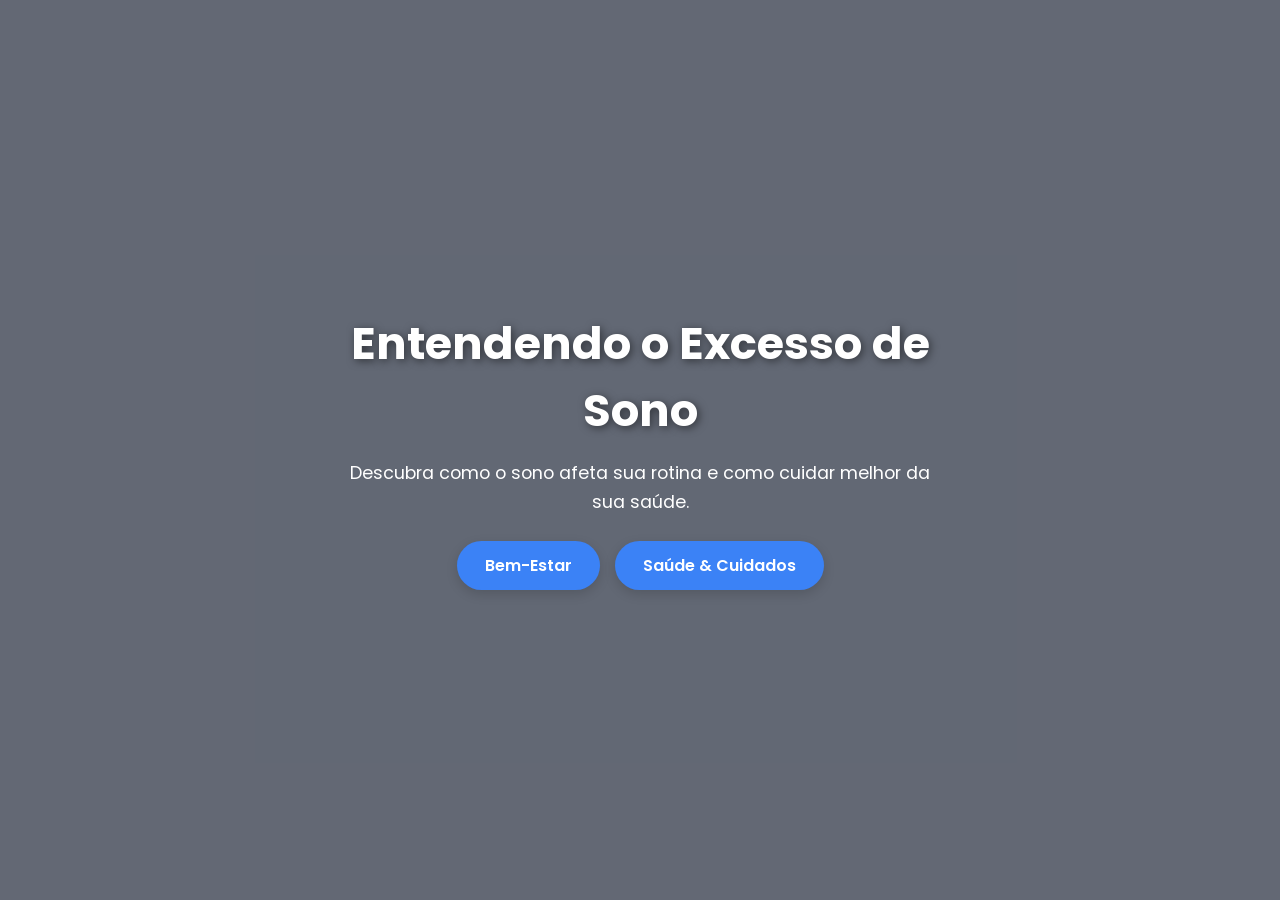
<file: index.html>
<!DOCTYPE html>
<html lang="pt-BR">
<head>
    <meta charset="UTF-8">
    <meta name="viewport" content="width=device-width, initial-scale=1.0">
    <title>Excesso de Sono</title>
    <link rel="stylesheet" href="style.css">
    <link href="https://fonts.googleapis.com/css2?family=Poppins:wght@400;600;700&display=swap" rel="stylesheet">
</head>
<body class="bg-home">
    <div class="overlay">
        <div class="container">
            <h1>Entendendo o Excesso de Sono</h1>
            <p>Descubra como o sono afeta sua rotina e como cuidar melhor da sua saúde.</p>
            <div class="btn-group">
                <button onclick="navegar('bem-estar.html')">Bem-Estar</button>
                <button onclick="navegar('saude.html')">Saúde & Cuidados</button>
            </div>
        </div>
    </div>

    <script>
        function navegar(pagina) {
            window.location.href = pagina;
        }
    </script>
</body>
</html>
</file>
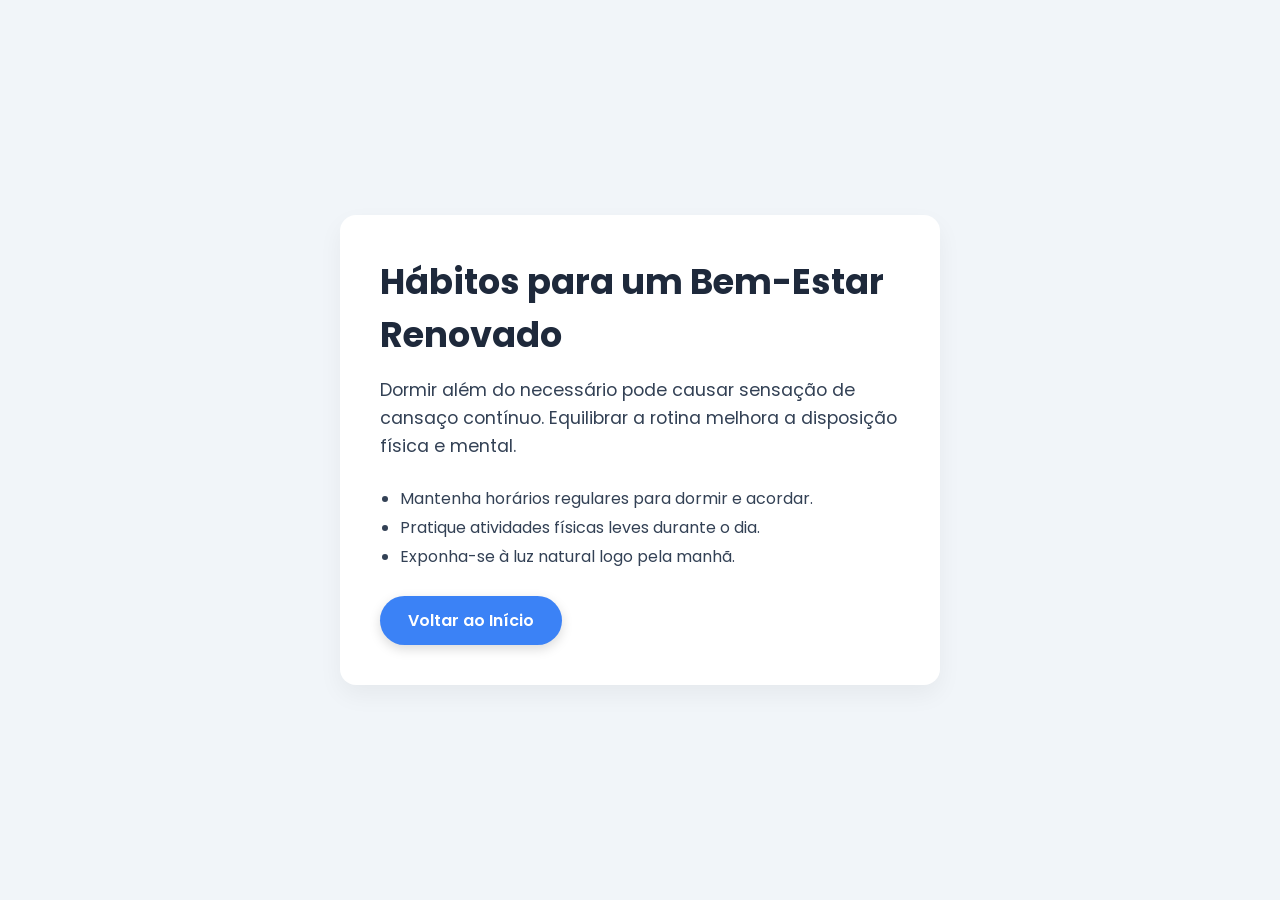
<file: bem-estar.html>
<!DOCTYPE html>
<html lang="pt-BR">
<head>
    <meta charset="UTF-8">
    <meta name="viewport" content="width=device-width, initial-scale=1.0">
    <title>Bem-Estar e Sono</title>
    <link rel="stylesheet" href="style.css">
    <link href="https://fonts.googleapis.com/css2?family=Poppins:wght@400;600;700&display=swap" rel="stylesheet">
</head>
<body class="bg-page">
    <div class="content-box">
        <h2>Hábitos para um Bem-Estar Renovado</h2>
        <p>Dormir além do necessário pode causar sensação de cansaço contínuo. Equilibrar a rotina melhora a disposição física e mental.</p>
        
        <ul>
            <li>Mantenha horários regulares para dormir e acordar.</li>
            <li>Pratique atividades físicas leves durante o dia.</li>
            <li>Exponha-se à luz natural logo pela manhã.</li>
        </ul>

        <button onclick="voltar()">Voltar ao Início</button>
    </div>

    <script>
        function voltar() {
            window.location.href = 'index.html';
        }
    </script>
</body>
</html>
</file>
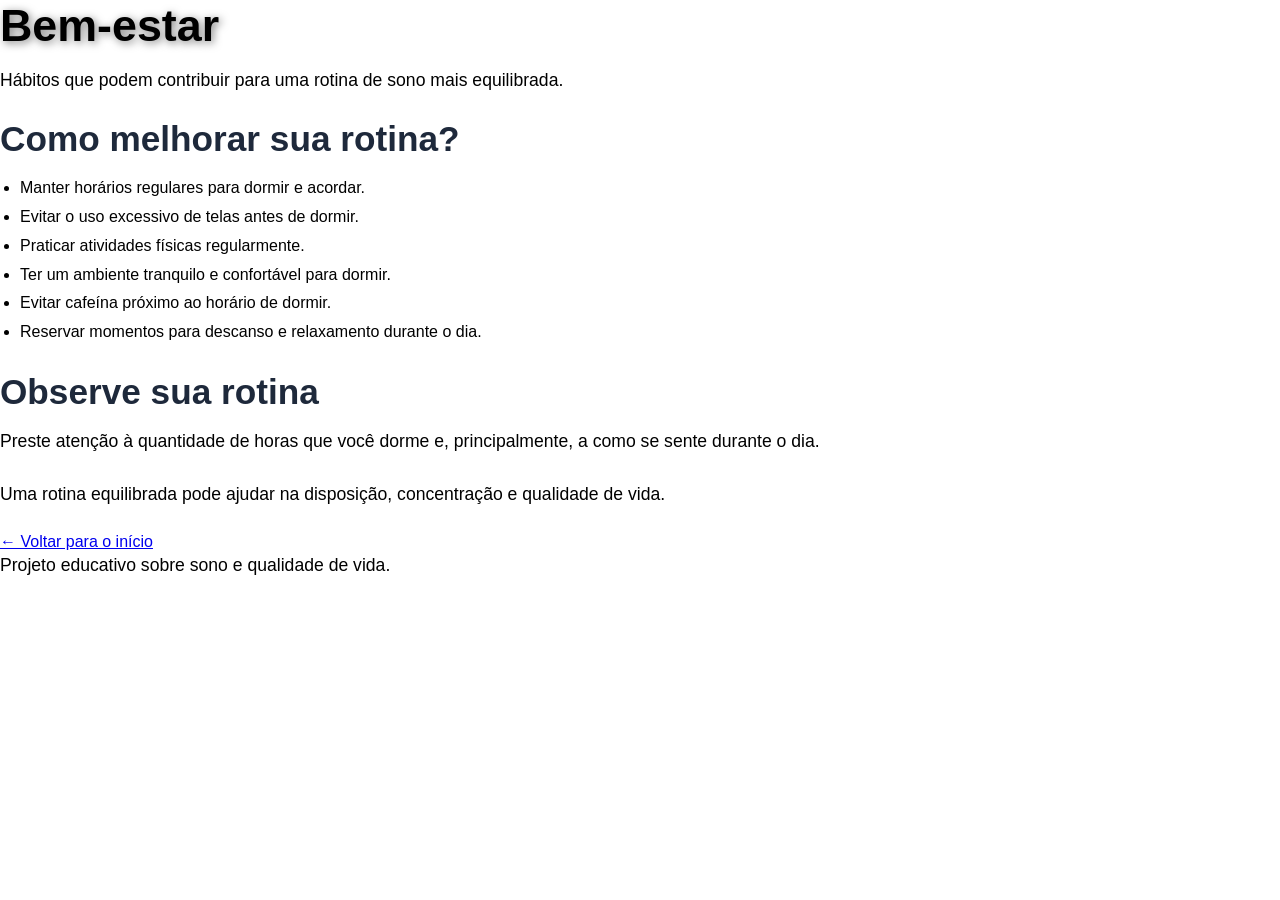
<file: bemestar.html>
<!DOCTYPE html>
<html lang="pt-BR">
<head>
    <meta charset="UTF-8">
    <meta name="viewport" content="width=device-width, initial-scale=1.0">
    <title>Bem-estar e Sono</title>
    <link rel="stylesheet" href="style.css">
</head>

<body>

    <header>
        <h1>Bem-estar</h1>
        <p>Hábitos que podem contribuir para uma rotina de sono mais equilibrada.</p>
    </header>

    <main class="conteudo">

        <section class="card">
            <h2>Como melhorar sua rotina?</h2>

            <ul>
                <li>Manter horários regulares para dormir e acordar.</li>
                <li>Evitar o uso excessivo de telas antes de dormir.</li>
                <li>Praticar atividades físicas regularmente.</li>
                <li>Ter um ambiente tranquilo e confortável para dormir.</li>
                <li>Evitar cafeína próximo ao horário de dormir.</li>
                <li>Reservar momentos para descanso e relaxamento durante o dia.</li>
            </ul>
        </section>

        <section class="card">
            <h2>Observe sua rotina</h2>

            <p>
                Preste atenção à quantidade de horas que você dorme e,
                principalmente, a como se sente durante o dia.
            </p>

            <p>
                Uma rotina equilibrada pode ajudar na disposição,
                concentração e qualidade de vida.
            </p>
        </section>

        <a href="index.html" class="voltar">← Voltar para o início</a>

    </main>

    <footer>
        <p>Projeto educativo sobre sono e qualidade de vida.</p>
    </footer>

</body>
</html>
</file>
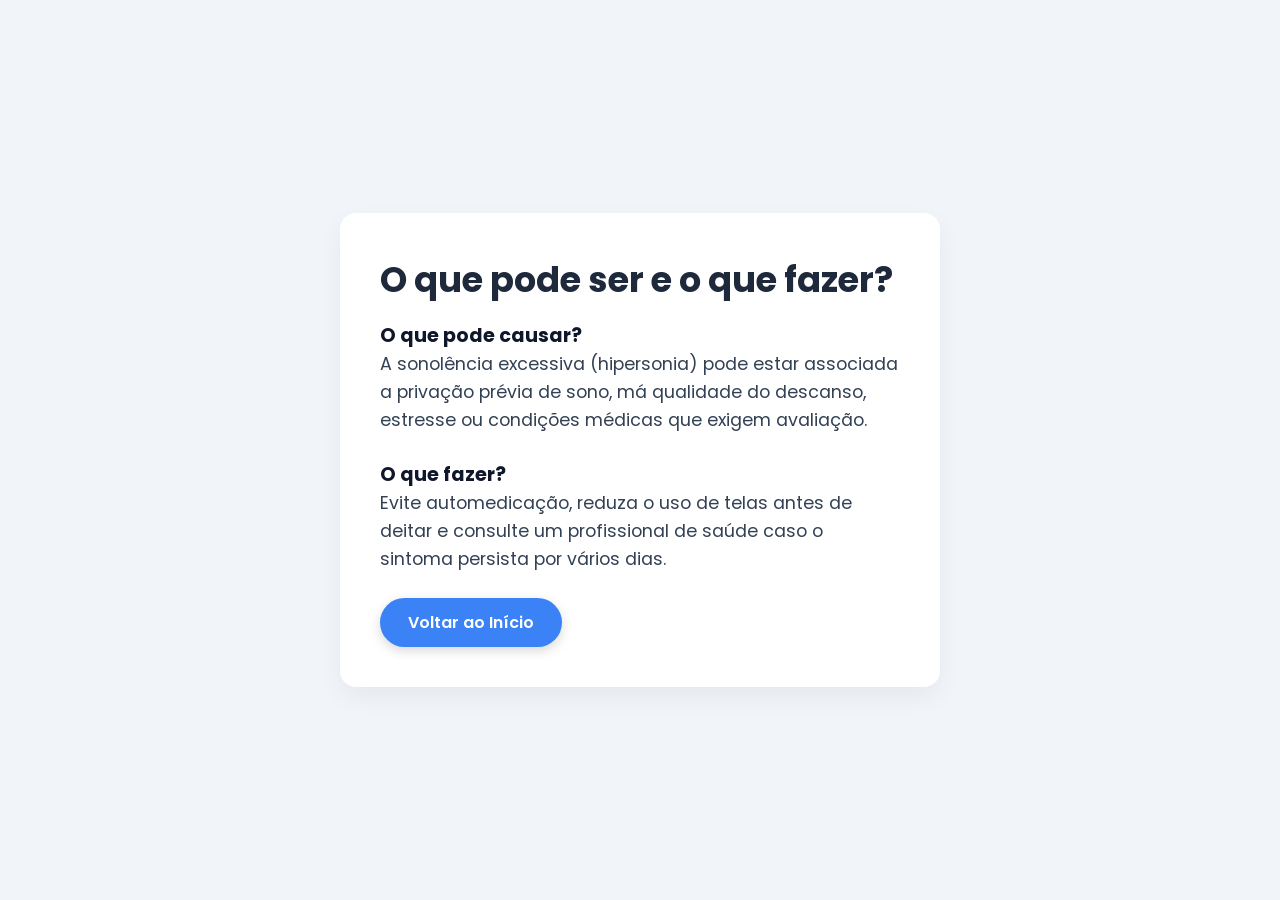
<file: saude.html>
<!DOCTYPE html>
<html lang="pt-BR">
<head>
    <meta charset="UTF-8">
    <meta name="viewport" content="width=device-width, initial-scale=1.0">
    <title>Saúde - Excesso de Sono</title>
    <link rel="stylesheet" href="style.css">
    <link href="https://fonts.googleapis.com/css2?family=Poppins:wght@400;600;700&display=swap" rel="stylesheet">
</head>
<body class="bg-page">
    <div class="content-box">
        <h2>O que pode ser e o que fazer?</h2>
        
        <strong>O que pode causar?</strong>
        <p>A sonolência excessiva (hipersonia) pode estar associada a privação prévia de sono, má qualidade do descanso, estresse ou condições médicas que exigem avaliação.</p>
        
        <strong>O que fazer?</strong>
        <p>Evite automedicação, reduza o uso de telas antes de deitar e consulte um profissional de saúde caso o sintoma persista por vários dias.</p>

        <button onclick="voltar()">Voltar ao Início</button>
    </div>

    <script>
        function voltar() {
            window.location.href = 'index.html';
        }
    </script>
</body>
</html>
</file>
<file: style.css>
* {
    margin: 0;
    padding: 0;
    box-sizing: border-box;
    font-family: 'Poppins', sans-serif;
}

/* Fundo da Página Inicial usando imagem temática do Unsplash */
.bg-home {
    background: url('https://images.unsplash.com/photo-1541781774459-bb2af2f05b55?q=80&w=1920') no-repeat center center/cover;
    height: 100vh;
}

.overlay {
    background: rgba(15, 23, 42, 0.65);
    height: 100vh;
    display: flex;
    justify-content: center;
    align-items: center;
    text-align: center;
    padding: 20px;
}

.container {
    color: #ffffff;
    max-width: 600px;
}

h1 {
    font-size: 2.8rem;
    font-weight: 700;
    margin-bottom: 15px;
    text-shadow: 2px 2px 8px rgba(0,0,0,0.5);
}

h2 {
    font-size: 2.2rem;
    color: #1e293b;
    margin-bottom: 15px;
}

p {
    font-size: 1.1rem;
    line-height: 1.6;
    margin-bottom: 25px;
}

.btn-group {
    display: flex;
    gap: 15px;
    justify-content: center;
}

button {
    padding: 12px 28px;
    font-size: 1rem;
    font-weight: 600;
    color: #ffffff;
    background-color: #3b82f6;
    border: none;
    border-radius: 30px;
    cursor: pointer;
    transition: all 0.3s ease;
    box-shadow: 0 4px 12px rgba(0,0,0,0.15);
}

button:hover {
    background-color: #2563eb;
    transform: translateY(-2px);
}

/* Estilo das Páginas Internas */
.bg-page {
    background-color: #f1f5f9;
    min-height: 100vh;
    display: flex;
    justify-content: center;
    align-items: center;
    padding: 20px;
}

.content-box {
    background: #ffffff;
    padding: 40px;
    border-radius: 16px;
    max-width: 600px;
    box-shadow: 0 10px 25px rgba(0,0,0,0.05);
    color: #334155;
}

ul {
    margin: 15px 0 25px 20px;
    line-height: 1.8;
}

strong {
    display: block;
    font-size: 1.2rem;
    color: #0f172a;
    margin-top: 15px;
}
</file>
